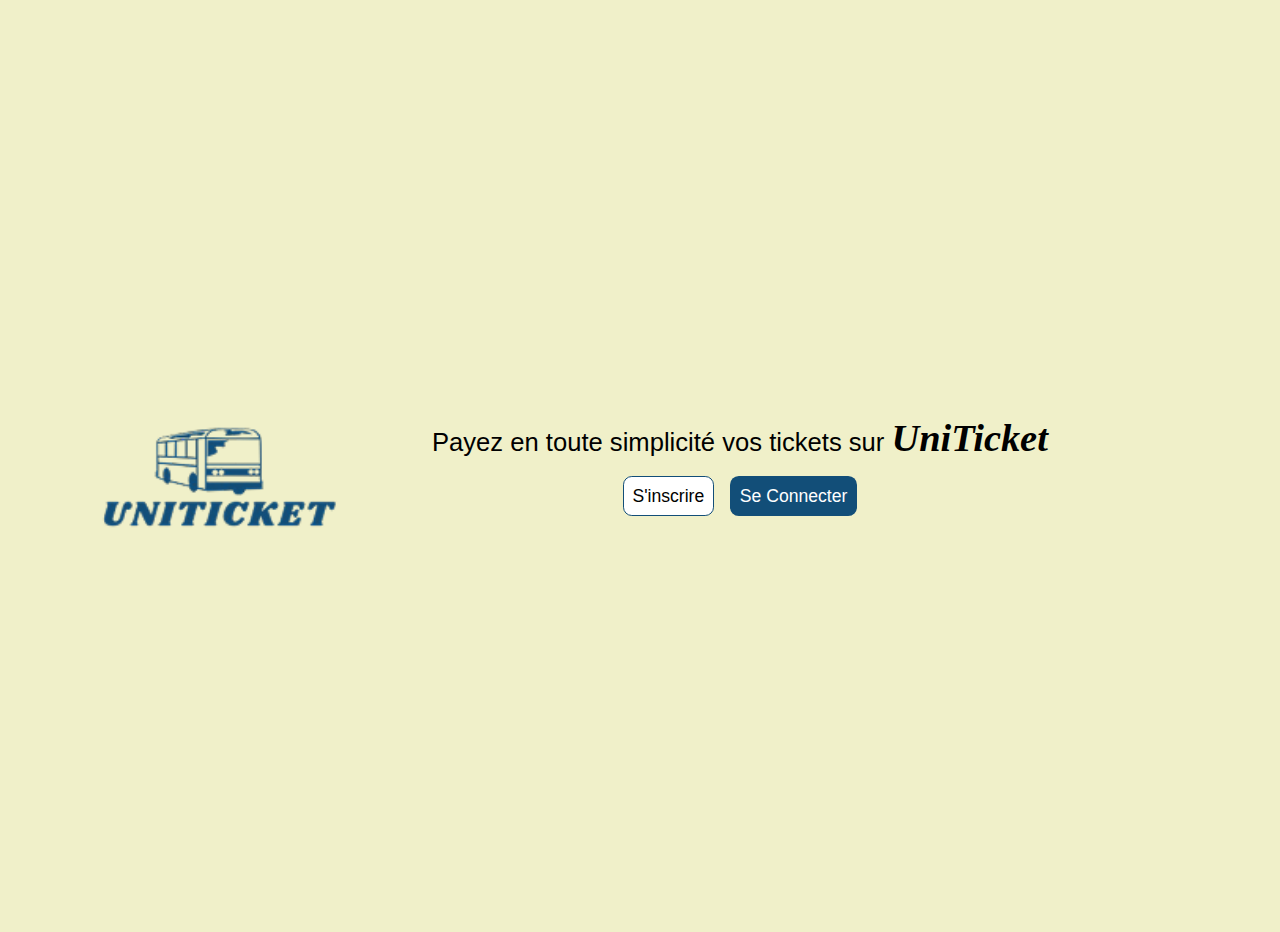
<file: index.html>
<!DOCTYPE html>
<html lang="en">
<head>
  <meta charset="UTF-8">
  <meta name="viewport" content="width=device-width, initial-scale=1.0">
  <title>Accueil</title>
  <link rel="stylesheet" href="./Assets/style.css">
</head>
<body>
  <div class="container">
  <div class="welcome-holder">
      <div class="welcome-content">
      <div class="welcome-content-img">
        <img src="./Assets/img/bus.png" alt="bus">
      </div>

      <div class="welcome-content-text">
        <div class="buy-ticket-text">
        <p>Payez en toute simplicité vos tickets sur <span id="uni-ticket">UniTicket</span> </p>
      </div>
      
      <div class="welcome-content-buttons">
        <a class="btn-register" href="./register.html">S'inscrire</a>
        <a class="btn-login" href="./login.html">Se Connecter</a>
      </div>
      </div>

    </div>
  </div>
    </div>
</body>
</html>
</file>
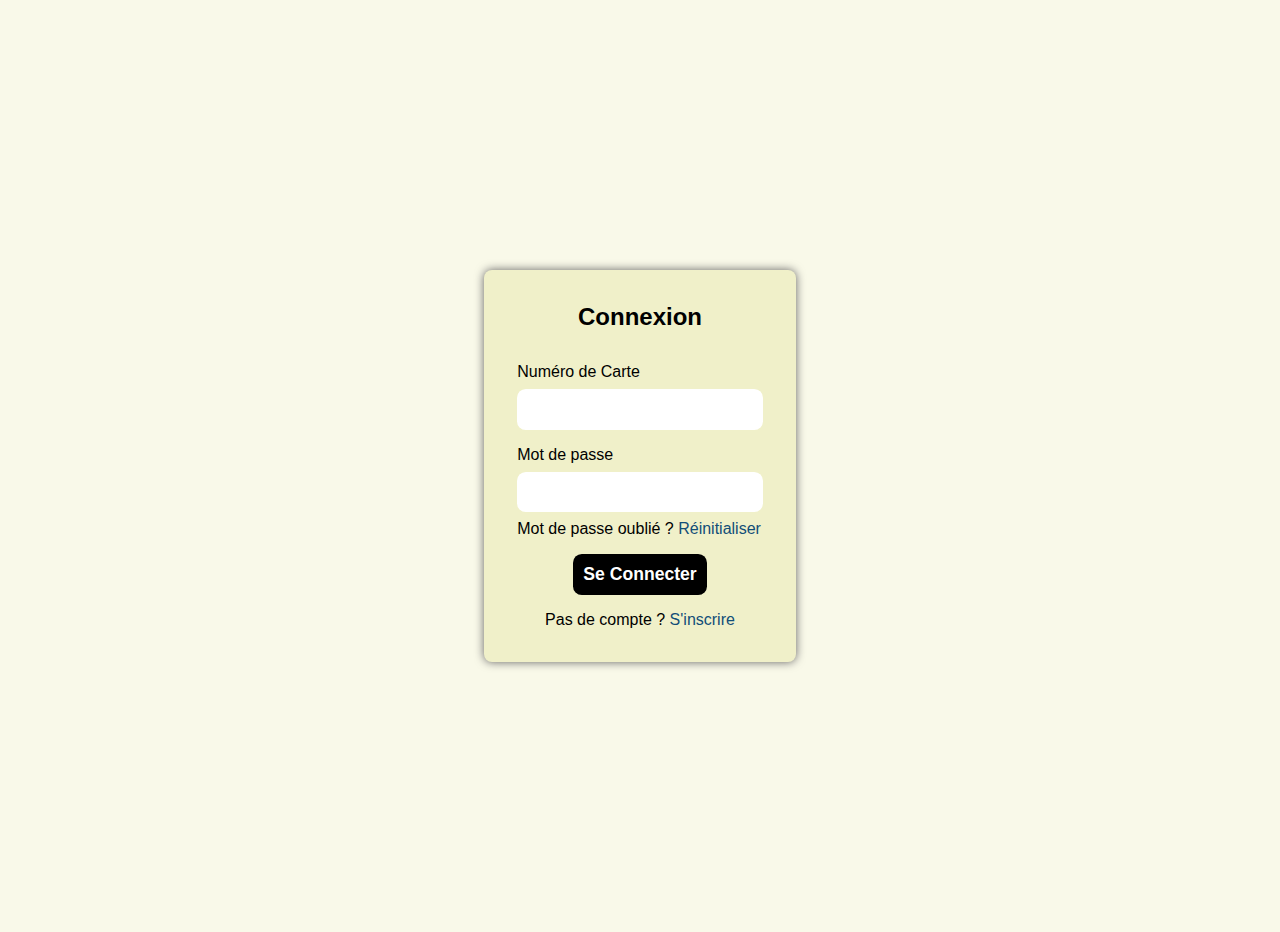
<file: login.html>
<!DOCTYPE html>
<html lang="en">
<head>
  <meta charset="UTF-8">
  <meta name="viewport" content="width=device-width, initial-scale=1.0">
  <title>Login</title>
  <link rel="stylesheet" href="./Assets/auth.css">
</head>
<body>

  <header>
    <div class="modal-holder">
      <div class="modal-content">
        <div class="modal-header">
          <h3>Alerte !</h3>
        </div>
        <hr>
        <div class="modal-body">
          <p>Veuillez vous authentifier pour accéder à l'application.</p>
        </div>
        <div class="modal-footer">
          <button id="close-modal-btn" onclick="document.querySelector('.modal-holder').style.display='none'">Fermer</button>
        </div>
      </div>
    </div>
    <div class="modal-holder_2">
      <div class="modal-content">
        <div class="modal-header">
          <h3>Connexion réussie !</h3>
        </div>
        <hr>
        <div class="modal-body_2">
          <p>Bienvenue !</p>
        </div>
      </div>
    </div>
  </header>


  <div class="container">
    <div class="signup-wrapper">
      <div class="signup-holder">
      <h2 id="signup-title">Connexion</h2>
    <div class="form-container">
      <form method="POST" onsubmit="Login(event)">
        <div class="form-group">
          <label for="username">Numéro de Carte</label>
          <input type="text" id="card-number" required>
        </div>
        <div class="form-group">
          <label for="password">Mot de passe</label>
          <input type="password" id="password" name="password" required>
          <p>Mot de passe oublié ? <a class="auth-link" href="#">Réinitialiser</a></p>
        </div>
        <div class="submit-btn-holder">
          <button id="submit-btn" type="submit">Se Connecter</button>
          <p id="login-prompt">Pas de compte ? <a class="auth-link" href="./register.html">S'inscrire</a></p>
        </div>
      </form>
    </div>
    </div>
    </div>
  </div>
</body>

<script>
  const Login = async(event) => {
    event.preventDefault();
    const TextSectionModal = document.querySelector(".modal-body p");
    const TextSectionModal_2 = document.querySelector(".modal-body_2 p");
    const cardNumber = document.getElementById("card-number").value.trim();
    const password = document.getElementById("password").value.trim();

    const response = await fetch("http://localhost:3002/api/students/login", {
      method: "POST",
      headers: {
        "Content-Type": "application/json"
      },
      credentials: "include",
      body: JSON.stringify({ numero_de_carte: cardNumber, mot_de_passe: password })
    });

    const data = await response.json();

    if (response.ok) {
      TextSectionModal_2.textContent = data.SuccessMsg;
      document.querySelector('.modal-holder_2').style.display = 'flex';
      setTimeout(() => {
        document.querySelector('.modal-holder_2').style.display = 'none';
        window.location.href = "./welcome.html";
      }, 3000);
    } else {
      TextSectionModal.textContent = data.ErrorMsg;
      document.querySelector('.modal-holder').style.display = 'flex';
    }
  }
</script>
</html>
</file>
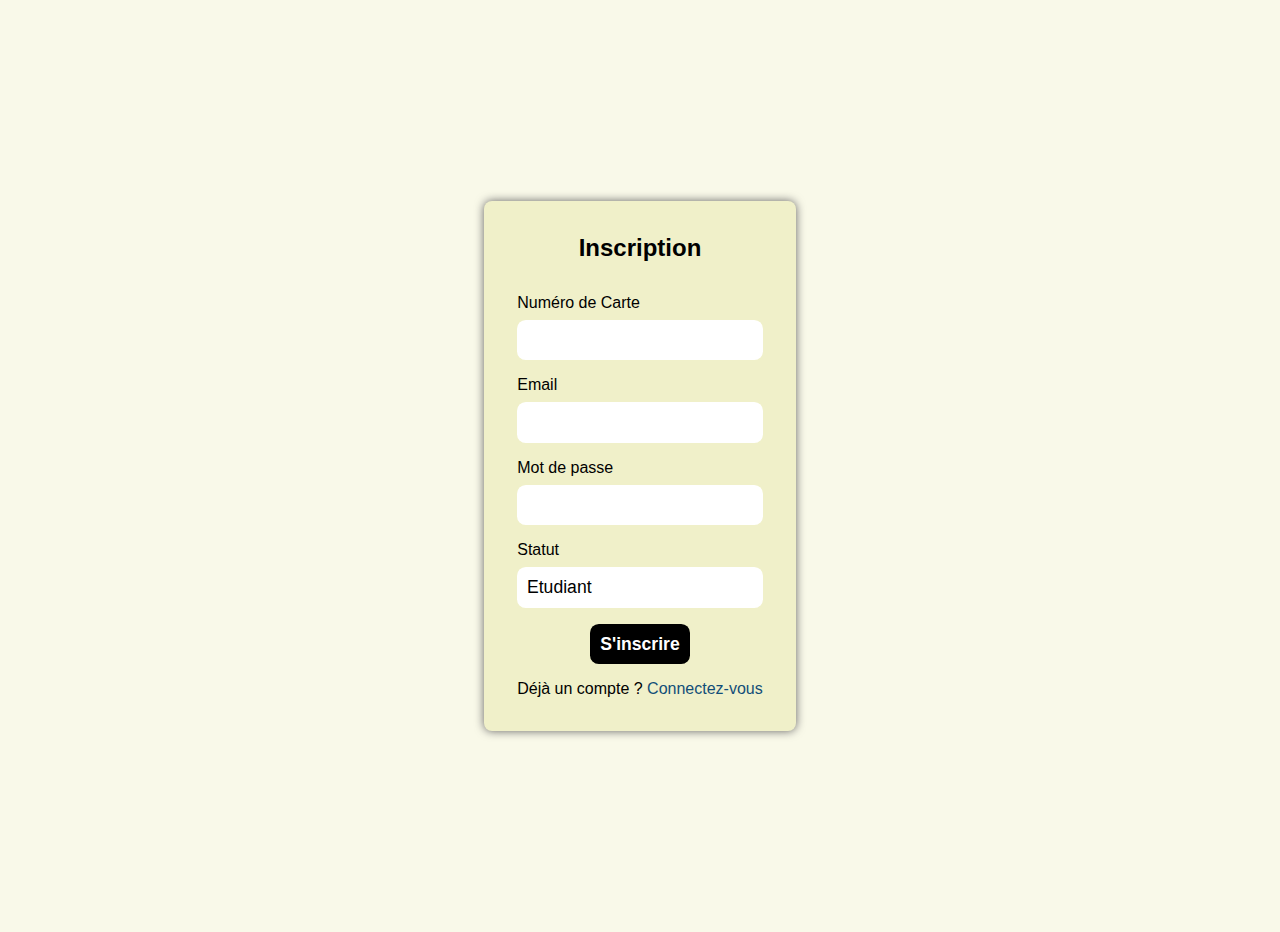
<file: register.html>
<!DOCTYPE html>
<html lang="en">
<head>
  <meta charset="UTF-8">
  <meta name="viewport" content="width=device-width, initial-scale=1.0">
  <title>Inscription</title>
  <link rel="stylesheet" href="./Assets/auth.css">
</head>
<body>

  <header>
    <div class="modal-holder">
      <div class="modal-content">
        <div class="modal-header">
          <h3>Alerte !</h3>
        </div>
        <hr>
        <div class="modal-body">
          <p>Veuillez vous inscrire pour accéder à l'application.</p>
        </div>
        <div class="modal-footer">
          <button id="close-modal-btn" onclick="document.querySelector('.modal-holder').style.display='none'">Fermer</button>
        </div>
      </div>
    </div>
    <div class="modal-holder_2">
      <div class="modal-content">
        <div class="modal-header">
          <h3>Inscription réussie !</h3>
        </div>
        <hr>
        <div class="modal-body_2">
          <p>Vous pouvez maintenant vous connecter.</p>
        </div>
      </div>
    </div>
  </header>
  <div class="container">
    <div class="signup-wrapper">
      <div class="signup-holder">
      <h2 id="signup-title">Inscription</h2>
    <div class="form-container">
      <form method="POST" onsubmit="SignUp(event)">
        <div class="form-group">
          <label for="username">Numéro de Carte</label>
          <input type="text" id="card-number" required>
        </div>
        <div class="form-group">
          <label for="email">Email</label>
          <input type="email" id="email" name="email" required>
        </div>
        <div class="form-group">
          <label for="password">Mot de passe</label>
          <input type="password" id="password" name="password" required>
        </div>
        <div class="form-group">
          <label for="user_role">Statut</label>
          <input type="text" id="user_role" value="Etudiant" readonly>
        </div>
        <div class="submit-btn-holder">
          <button id="submit-btn" type="submit">S'inscrire</button>
          <p id="login-prompt">Déjà un compte ? <a class="auth-link" href="./login.html">Connectez-vous</a></p>
        </div>
      </form>
    </div>
    </div>
    </div>
  </div>
</body>

<script>
  const SignUp = async(event) => {
    event.preventDefault();
    const TextSectionModal = document.querySelector(".modal-body p");
    const TextSectionModal_2 = document.querySelector(".modal-body_2 p");
    const cardNumber = document.getElementById("card-number").value.trim();
    const email = document.getElementById("email").value.trim();
    const password = document.getElementById("password").value.trim();
    const userRole = document.getElementById("user_role").value.trim();

    const response = await fetch("http://localhost:3002/api/students/register", {
      method: "POST",
      headers: {
        "Content-Type": "application/json"
      },
      credentials: "include",
      body: JSON.stringify({ numero_de_carte: cardNumber, email, password, user_role: userRole })
    });

    const data = await response.json();

    if (response.ok) {
      TextSectionModal_2.textContent = "Redirection vers la page de connexion...";
      document.querySelector('.modal-holder_2').style.display = 'flex';
      setTimeout(() => {
        document.querySelector('.modal-holder_2').style.display = 'none';
        window.location.href = "./login.html";
      }, 3000);
    } else {
      TextSectionModal.textContent = data.ErrorMsg;
      document.querySelector('.modal-holder').style.display = 'flex';
    }
  }
</script>
</html>
</file>
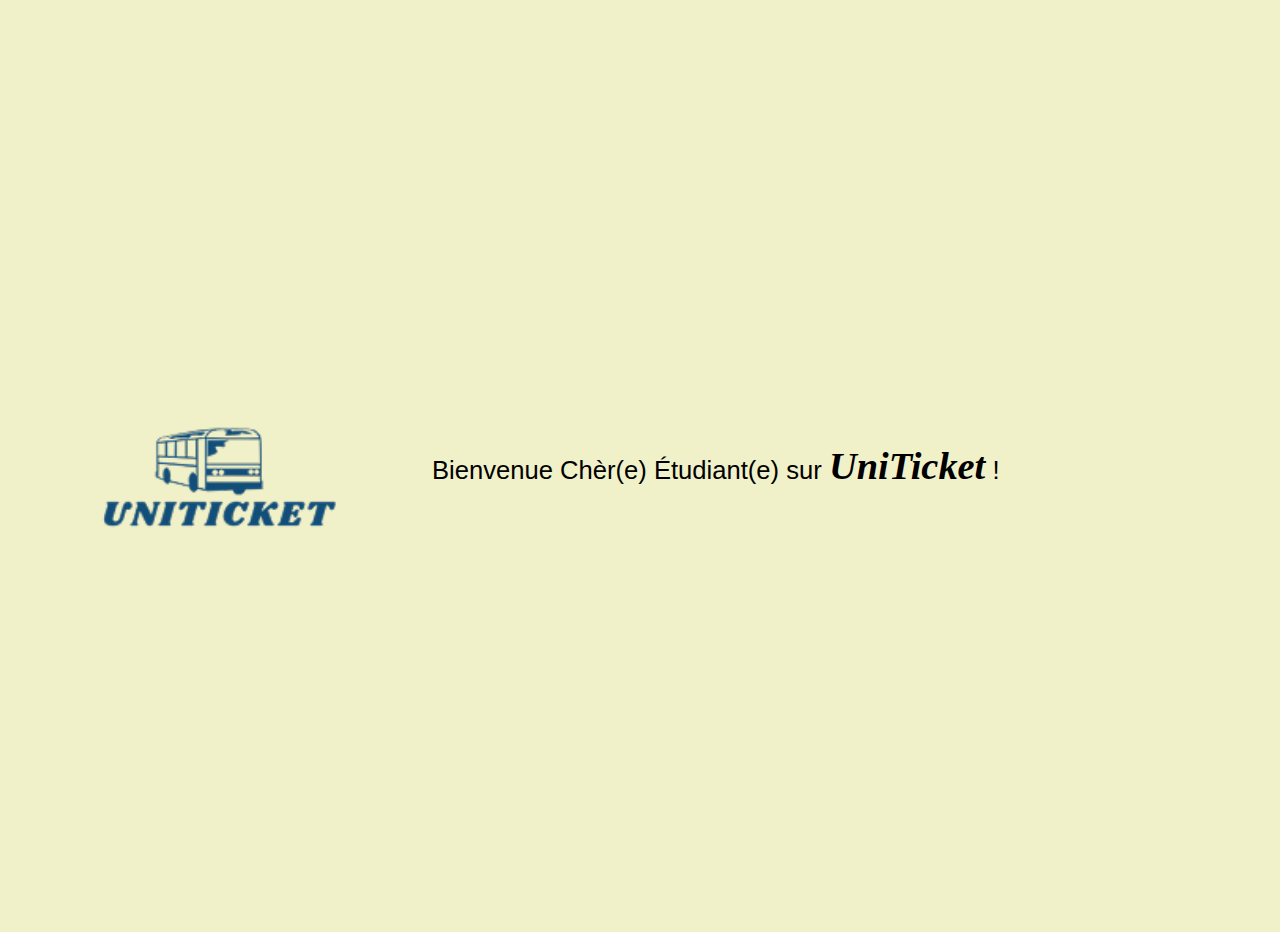
<file: welcome.html>
<!DOCTYPE html>
<html lang="en">
<head>
  <meta charset="UTF-8">
  <meta name="viewport" content="width=device-width, initial-scale=1.0">
  <title>Welcome</title>
  <link rel="stylesheet" href="./Assets/style.css">
</head>
<body>
  <div class="container">
  <div class="welcome-holder">
      <div class="welcome-content">
      <div class="welcome-content-img">
        <img src="./Assets/img/bus.png" alt="bus">
      </div>

      <div class="welcome-content-text">
        <div class="buy-ticket-text">
        <p>Bienvenue Chèr(e) Étudiant(e) sur <span id="uni-ticket">UniTicket</span> !</p>
      </div>
    
      </div>

    </div>
  </div>
    </div>
</body>
</html>
</file>
<file: Assets/style.css>
:root {
  --primary-color: #124E78;
  --secondary-color: #fff;
  --text-color: #000;
  --background-color: #F0F0C9;
}

* {
  margin: 0;
  padding: 0;
  box-sizing: border-box;
}

html {
  scroll-behavior: smooth;
}

body {
  height: 100vh;
  width: 100%;
  font-family: 'Poppins', sans-serif;
  background-color: var(--background-color);
  color: var(--text-color);
}

.container {
  padding: 1em;
}

#uni-ticket {
  font-size: clamp(2rem, 3vw, 3.5rem);
  text-align: center;
  margin-top: 1em;
  font-style: italic;
  font-weight: bold;
  font-family: Georgia, 'Times New Roman', Times, serif;
}

.welcome-holder {
  display: flex;
  align-items: center;
  height: 100vh;
}

.welcome-content {
  display: flex;
  justify-content: center;
  flex-wrap: wrap;
  gap: 1em;
}

/* .welcome-content-img {
  
} */
.welcome-content-img img{
  height: 400px;
  animation: fade-in 1.5s ease-in-out;
}

@keyframes fade-in {
  from {
    opacity: 0;
    transform: translateY(-100%);
  }
  to {
    opacity: 1;
    transform: translateY(0);
  }
}

.welcome-content-text {
  align-self: center;
}

.buy-ticket-text {
  font-size: clamp(1.5rem, 2vw, 2.5rem);
  text-align: center;
}

.welcome-content-buttons {
  margin-top: 1em;
  display: flex;
  justify-content: center;
  gap: 1em;
}

.btn-register {
  text-decoration: none;
  border: 1px solid var(--primary-color);
  padding: 0.5em;
  border-radius: 0.5em;
  font-size: 1.1rem;
  color: var(--text-color);
  background-color: var(--secondary-color);
}

.btn-login {
  text-decoration: none;
  border: 1px solid transparent;
  padding: 0.5em;
  border-radius: 0.5em;
  font-size: 1.1rem;
  color: var(--secondary-color);
  background-color: var(--primary-color);
}

.signup-wrapper {
  display: flex;
  justify-content: center;
  align-items: center;
  height: 100vh;
}
.signup-holder {
  border: 1px solid transparent;
  padding: 1em;
  border-radius: 0.5em;
  box-shadow: 0px 0px 5px #313131;
  background-color: #3C7D7D;
}

.form-container form{
  margin-top: 2em;
  display: flex;
  flex-direction: column;
  gap: 1em;
}

.form-group {
  display: flex;
  flex-direction: column;
  gap: 0.5em;
}

.form-group input {
  outline: none;
  border: 1px solid transparent;
  padding: 0.5em;
  border-radius: 0.5em;
  font-size: 1.1rem;
}

#signup-title {
  text-align: center;
}

.submit-btn-holder {
  display: flex;
  flex-direction: column;
  align-items: center;
}

#login-prompt {
  text-align: center;
  margin-top: 1em;
}

#submit-btn {
  outline: none;
  border: 1px solid transparent;
  padding: 0.5em;
  border-radius: 0.5em;
  font-size: 1.1rem;
  color: var(--secondary-color);
  background-color: var(--text-color);
  font-weight: bold;
  cursor: pointer;
}


/* @media screen and (min-width: 768px) and (max-width: 991px) {
.welcome-content {
  flex-wrap: nowrap;
}
} */

@media screen and (max-width: 320px) {
.welcome-content-img img{
  height: 300px;
}
}
</file>
<file: Assets/auth.css>
:root {
  --primary-color: #124E78;
  --secondary-color: #fff;
  --text-color: #000;
  --background-color: #f0f0c967;
}

* {
  margin: 0;
  padding: 0;
  box-sizing: border-box;
}

html {
  scroll-behavior: smooth;
}

body {
  height: 100vh;
  width: 100%;
  font-family: 'Poppins', sans-serif;
  background-color: var(--background-color);
  color: var(--text-color);
}

.modal-holder, .modal-holder_2 {
  position: fixed;
  top: 0;
  left: 0;
  width: 100%;
  height: 100vh;
  background-color: #0000008c;
  backdrop-filter: blur(5px);
  -webkit-backdrop-filter: blur(5px);
  z-index: 1000;
  display: none;
  align-items: center;
  justify-content: center;
  font-size: clamp(1.5rem, 2vw, 2rem);
  font-weight: bold;
}

.modal-content {
  background-color: #f0f0c9e7;
  padding: 1em;
  border-radius: 0.5em;
  box-shadow: 0px 0px 10px #124e7870;
}

.modal-header h3 {
  font-size: 1.5rem;
  color: var(--primary-color);
  text-align: center;
}

.modal-body p, .modal-body_2 p {
  margin-top: 0.5em;
  font-size: 1.2rem;
  color: #000000de;
  text-align: center;
}

.modal-footer {
  display: flex;
  justify-content: center;
  gap: 1em;
}

#close-modal-btn {
  outline: none;
  border: 1px solid transparent;
  margin-top: 0.7em;
  padding: 0.3em;
  border-radius: 0.5em;
  font-size: 1rem;
  color: var(--secondary-color);
  background-color: var(--primary-color);
  font-weight: bold;
  cursor: pointer;
  transition: background-color 0.3s ease, color 0.3s ease;
  &:hover {
    background-color: var(--secondary-color);
    color: var(--primary-color);
    border: 1px solid var(--primary-color);
  }
}

.container {
  padding: 1em;
}

.signup-wrapper {
  display: flex;
  justify-content: center;
  align-items: center;
  height: 100vh;
}
.signup-holder {
  border: 1px solid transparent;
  padding: 2em;
  border-radius: 0.5em;
  box-shadow: 0px 0px 10px #636262;
  background-color: #F0F0C9;
}

.form-container form{
  margin-top: 2em;
  display: flex;
  flex-direction: column;
  gap: 1em;
}

.form-group {
  display: flex;
  flex-direction: column;
  gap: 0.5em;
}

.form-group input {
  outline: none;
  border: 1px solid transparent;
  padding: 0.5em;
  border-radius: 0.5em;
  font-size: 1.1rem;
}

#signup-title {
  text-align: center;
}

.submit-btn-holder {
  display: flex;
  flex-direction: column;
  align-items: center;
}

#login-prompt {
  text-align: center;
  margin-top: 1em;
}

.auth-link {
  color: var(--primary-color);
  text-decoration: none;
}

#submit-btn {
  outline: none;
  border: 1px solid transparent;
  padding: 0.5em;
  border-radius: 0.5em;
  font-size: 1.1rem;
  color: var(--secondary-color);
  background-color: var(--text-color);
  font-weight: bold;
  cursor: pointer;
  &:hover {
    background-color: var(--primary-color);
    color: var(--secondary-color);
  }
  transition: background-color 0.3s ease, color 0.3s ease
}


@media screen and (min-width: 1024px) {
  .modal-content {
    width: calc(100% - 30em);
  }
}
@media screen and (min-width: 768px) and (max-width: 1023px) {
  .modal-content {
    width: calc(100% - 11em);
  }
}
@media screen and (max-width: 530px) {
  .modal-content {
    padding: 1em;
  }
}
</file>
